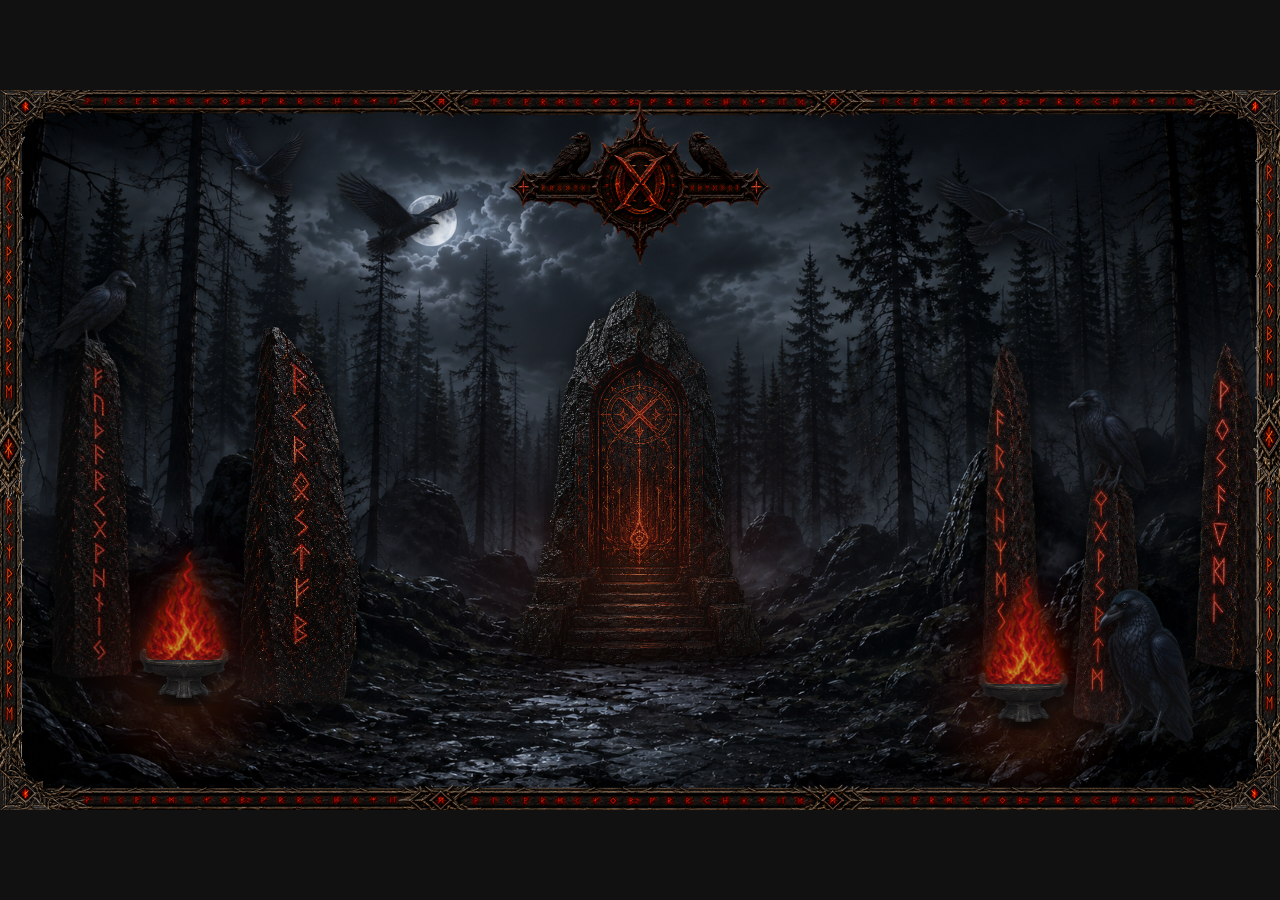
<file: frame-test.html>
<!doctype html>
<html lang="de">
<head>
  <meta charset="utf-8">
  <meta name="viewport" content="width=device-width, initial-scale=1">
  <title>Cryox Overlay – Vorschau</title>
  <link rel="stylesheet" href="css/overlay.css">
</head>
<body class="preview-mode">
  <main id="overlay" aria-label="Cryox Overlay Vorschau">
    <img class="overlay-layer overlay-background" data-layer="background" src="assets/backgrounds/forest_master.png" alt="" draggable="false">
    <div class="overlay-layer atmosphere-back" data-layer="atmosphere" aria-hidden="true"></div>
    <img class="overlay-layer runestone-portal" data-layer="portal" src="assets/portal/runestone_portal.png" alt="" draggable="false">

    <div class="overlay-layer atmosphere-ground" data-layer="atmosphere" aria-hidden="true">
      <span class="atmosphere-element portal-ground-shadow"></span>
      <span class="atmosphere-element portal-ground-light"></span>
    </div>

    <div class="overlay-layer runestones-layer" data-layer="runestones" aria-hidden="true">
      <img class="runestone runestone-01" src="assets/runestones/runestone_01.png" alt="" draggable="false">
      <img class="runestone runestone-02" src="assets/runestones/runestone_02.png" alt="" draggable="false">
      <img class="runestone runestone-03" src="assets/runestones/runestone_03.png" alt="" draggable="false">
      <img class="runestone runestone-04" src="assets/runestones/runestone_04.png" alt="" draggable="false">
      <img class="runestone runestone-05" src="assets/runestones/runestone_05.png" alt="" draggable="false">
    </div>

    <div class="overlay-layer ravens-layer" data-layer="ravens" aria-hidden="true">
      <img class="raven raven-flying raven-flying-01" src="assets/ravens/raven_flying_01.png" alt="" draggable="false">
      <img class="raven raven-flying raven-flying-02" src="assets/ravens/raven_flying_02.png" alt="" draggable="false">
      <img class="raven raven-flying raven-flying-03" src="assets/ravens/raven_flying_03.png" alt="" draggable="false">
      <img class="raven raven-sitting raven-sitting-left" src="assets/ravens/raven_sitting_left.png" alt="" draggable="false">
      <img class="raven raven-sitting raven-sitting-right-01" src="assets/ravens/raven_sitting_right_01.png" alt="" draggable="false">
      <img class="raven raven-sitting raven-sitting-right-02" src="assets/ravens/raven_sitting_right_02.png" alt="" draggable="false">
    </div>

    <div class="overlay-layer fire-layer" data-layer="fire" aria-hidden="true">
      <span class="atmosphere-element fire-light fire-light-left"></span>
      <span class="atmosphere-element fire-light fire-light-right"></span>
      <span class="fire-sparks fire-sparks-left" aria-hidden="true">
        <i class="fire-spark"></i><i class="fire-spark"></i><i class="fire-spark"></i>
        <i class="fire-spark"></i><i class="fire-spark"></i><i class="fire-spark"></i>
      </span>
      <span class="fire-sparks fire-sparks-right" aria-hidden="true">
        <i class="fire-spark"></i><i class="fire-spark"></i><i class="fire-spark"></i>
        <i class="fire-spark"></i><i class="fire-spark"></i><i class="fire-spark"></i>
      </span>
      <img class="fire-bowl fire-bowl-left" src="assets/fire/brazier_master.png" alt="" draggable="false">
      <img class="fire-flame fire-flame-left" src="assets/fire/bowl_flame.png" alt="" draggable="false">
      <img class="fire-bowl fire-bowl-left fire-bowl-front" src="assets/fire/brazier_master.png" alt="" draggable="false">
      <img class="fire-bowl fire-bowl-right" src="assets/fire/brazier_master.png" alt="" draggable="false">
      <img class="fire-flame fire-flame-right" src="assets/fire/bowl_flame.png" alt="" draggable="false">
      <img class="fire-bowl fire-bowl-right fire-bowl-front" src="assets/fire/brazier_master.png" alt="" draggable="false">
    </div>

    <div class="overlay-layer atmosphere-front" data-layer="atmosphere" aria-hidden="true"></div>
    <div class="overlay-layer scene-grade" data-layer="atmosphere" aria-hidden="true"></div>

    <img class="overlay-layer overlay-frame" data-layer="frame" src="assets/frame/frame_master.png" alt="" draggable="false">
    <img class="overlay-layer overlay-emblem" data-layer="emblem" src="assets/frame/emblem_master.png" alt="" draggable="false">
  </main>

  <script src="js/overlay.js"></script>
</body>
</html>
</file>
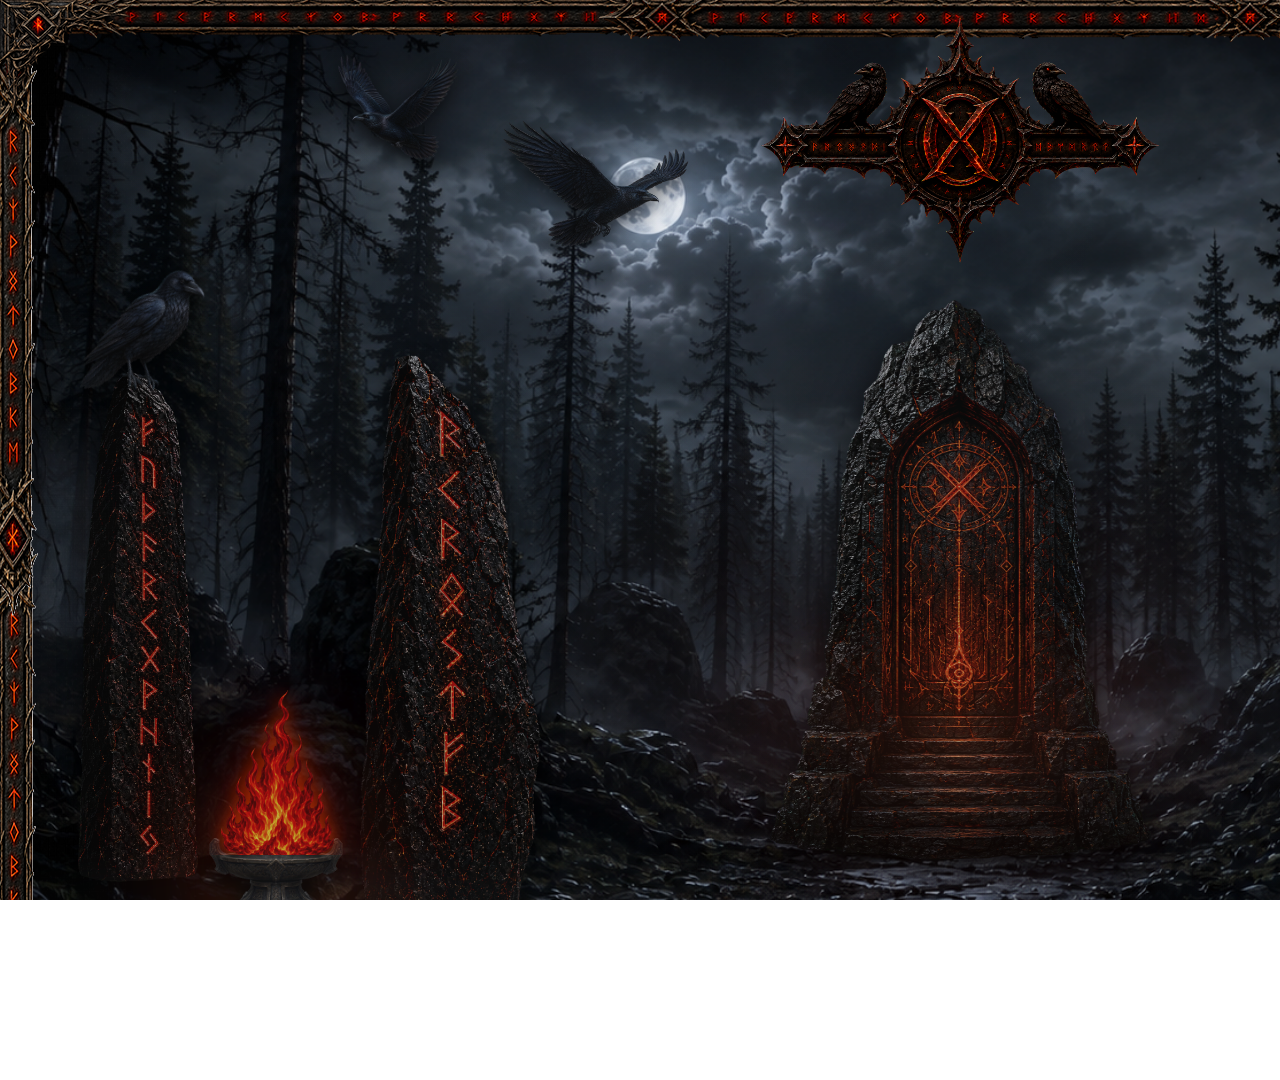
<file: live/overlay.html>
<!doctype html>
<html lang="de">
<head>
  <meta charset="utf-8">
  <meta name="viewport" content="width=1920, initial-scale=1">
  <title>Cryox OBS Overlay</title>
  <link rel="stylesheet" href="../css/overlay.css">
</head>
<body class="obs-mode">
  <main id="overlay" aria-label="Cryox OBS Overlay">
    <img class="overlay-layer overlay-background"
         data-layer="background"
         src="../assets/backgrounds/forest_master.png"
         alt=""
         draggable="false">

    <div class="overlay-layer atmosphere-back" data-layer="atmosphere" aria-hidden="true"></div>

    <img class="overlay-layer runestone-portal"
         data-layer="portal"
         src="../assets/portal/runestone_portal.png"
         alt=""
         draggable="false">

    <div class="overlay-layer atmosphere-ground" data-layer="atmosphere" aria-hidden="true">
      <span class="atmosphere-element portal-ground-shadow"></span>
      <span class="atmosphere-element portal-ground-light"></span>
    </div>

    <div class="overlay-layer runestones-layer" data-layer="runestones" aria-hidden="true">
      <img class="runestone runestone-01" src="../assets/runestones/runestone_01.png" alt="" draggable="false">
      <img class="runestone runestone-02" src="../assets/runestones/runestone_02.png" alt="" draggable="false">
      <img class="runestone runestone-03" src="../assets/runestones/runestone_03.png" alt="" draggable="false">
      <img class="runestone runestone-04" src="../assets/runestones/runestone_04.png" alt="" draggable="false">
      <img class="runestone runestone-05" src="../assets/runestones/runestone_05.png" alt="" draggable="false">
    </div>

    <div class="overlay-layer ravens-layer" data-layer="ravens" aria-hidden="true">
      <img class="raven raven-flying raven-flying-01" src="../assets/ravens/raven_flying_01.png" alt="" draggable="false">
      <img class="raven raven-flying raven-flying-02" src="../assets/ravens/raven_flying_02.png" alt="" draggable="false">
      <img class="raven raven-flying raven-flying-03" src="../assets/ravens/raven_flying_03.png" alt="" draggable="false">
      <img class="raven raven-sitting raven-sitting-left" src="../assets/ravens/raven_sitting_left.png" alt="" draggable="false">
      <img class="raven raven-sitting raven-sitting-right-01" src="../assets/ravens/raven_sitting_right_01.png" alt="" draggable="false">
      <img class="raven raven-sitting raven-sitting-right-02" src="../assets/ravens/raven_sitting_right_02.png" alt="" draggable="false">
    </div>

    <div class="overlay-layer fire-layer" data-layer="fire" aria-hidden="true">
      <span class="atmosphere-element fire-light fire-light-left"></span>
      <span class="atmosphere-element fire-light fire-light-right"></span>
      <span class="fire-sparks fire-sparks-left" aria-hidden="true">
        <i class="fire-spark"></i><i class="fire-spark"></i><i class="fire-spark"></i>
        <i class="fire-spark"></i><i class="fire-spark"></i><i class="fire-spark"></i>
      </span>
      <span class="fire-sparks fire-sparks-right" aria-hidden="true">
        <i class="fire-spark"></i><i class="fire-spark"></i><i class="fire-spark"></i>
        <i class="fire-spark"></i><i class="fire-spark"></i><i class="fire-spark"></i>
      </span>
      <img class="fire-bowl fire-bowl-left" src="../assets/fire/brazier_master.png" alt="" draggable="false">
      <img class="fire-flame fire-flame-left" src="../assets/fire/bowl_flame.png" alt="" draggable="false">
      <img class="fire-bowl fire-bowl-left fire-bowl-front" src="../assets/fire/brazier_master.png" alt="" draggable="false">
      <img class="fire-bowl fire-bowl-right" src="../assets/fire/brazier_master.png" alt="" draggable="false">
      <img class="fire-flame fire-flame-right" src="../assets/fire/bowl_flame.png" alt="" draggable="false">
      <img class="fire-bowl fire-bowl-right fire-bowl-front" src="../assets/fire/brazier_master.png" alt="" draggable="false">
    </div>

    <div class="overlay-layer atmosphere-front" data-layer="atmosphere" aria-hidden="true"></div>
    <div class="overlay-layer scene-grade" data-layer="atmosphere" aria-hidden="true"></div>

    <img class="overlay-layer overlay-frame"
         data-layer="frame"
         src="../assets/frame/frame_master.png"
         alt=""
         draggable="false">

    <img class="overlay-layer overlay-emblem"
         data-layer="emblem"
         src="../assets/frame/emblem_master.png"
         alt=""
         draggable="false">
  </main>

  <script src="../js/overlay.js"></script>
</body>
</html>
</file>
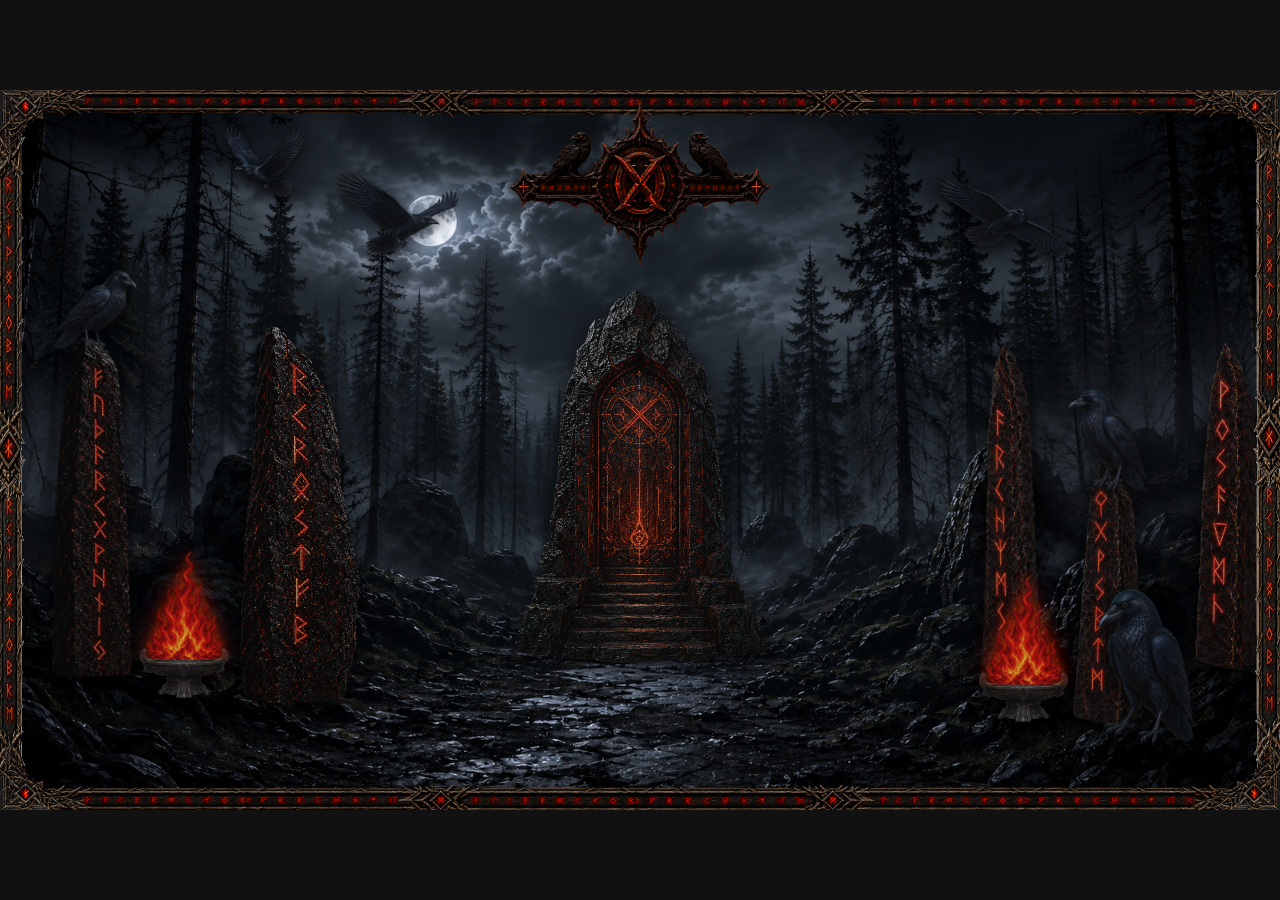
<file: preview/frame-preview.html>
<!doctype html>
<html lang="de">
<head>
  <meta charset="utf-8">
  <meta name="viewport" content="width=device-width, initial-scale=1">
  <title>Cryox Overlay – Vorschau</title>
  <link rel="stylesheet" href="../css/overlay.css">
</head>
<body class="preview-mode">
  <main id="overlay" aria-label="Cryox Overlay Vorschau">
    <img class="overlay-layer overlay-background" data-layer="background" src="../assets/backgrounds/forest_master.png" alt="" draggable="false">
    <img class="overlay-layer runestone-portal" data-layer="portal" src="../assets/portal/runestone_portal.png" alt="" draggable="false">

    <div class="overlay-layer runestones-layer" data-layer="runestones" aria-hidden="true">
      <img class="runestone runestone-01" src="../assets/runestones/runestone_01.png" alt="" draggable="false">
      <img class="runestone runestone-02" src="../assets/runestones/runestone_02.png" alt="" draggable="false">
      <img class="runestone runestone-03" src="../assets/runestones/runestone_03.png" alt="" draggable="false">
      <img class="runestone runestone-04" src="../assets/runestones/runestone_04.png" alt="" draggable="false">
      <img class="runestone runestone-05" src="../assets/runestones/runestone_05.png" alt="" draggable="false">
    </div>

    <div class="overlay-layer ravens-layer" data-layer="ravens" aria-hidden="true">
      <img class="raven raven-flying raven-flying-01" src="../assets/ravens/raven_flying_01.png" alt="" draggable="false">
      <img class="raven raven-flying raven-flying-02" src="../assets/ravens/raven_flying_02.png" alt="" draggable="false">
      <img class="raven raven-flying raven-flying-03" src="../assets/ravens/raven_flying_03.png" alt="" draggable="false">
      <img class="raven raven-sitting raven-sitting-left" src="../assets/ravens/raven_sitting_left.png" alt="" draggable="false">
      <img class="raven raven-sitting raven-sitting-right-01" src="../assets/ravens/raven_sitting_right_01.png" alt="" draggable="false">
      <img class="raven raven-sitting raven-sitting-right-02" src="../assets/ravens/raven_sitting_right_02.png" alt="" draggable="false">
    </div>

    <div class="overlay-layer fire-layer" data-layer="fire" aria-hidden="true">
      <img class="fire-bowl fire-bowl-left" src="../assets/fire/brazier_master.png" alt="" draggable="false">
      <img class="fire-flame fire-flame-left" src="../assets/fire/bowl_flame.png" alt="" draggable="false">
      <img class="fire-bowl fire-bowl-left fire-bowl-front" src="../assets/fire/brazier_master.png" alt="" draggable="false">
      <img class="fire-bowl fire-bowl-right" src="../assets/fire/brazier_master.png" alt="" draggable="false">
      <img class="fire-flame fire-flame-right" src="../assets/fire/bowl_flame.png" alt="" draggable="false">
      <img class="fire-bowl fire-bowl-right fire-bowl-front" src="../assets/fire/brazier_master.png" alt="" draggable="false">
    </div>

    <img class="overlay-layer overlay-frame" data-layer="frame" src="../assets/frame/frame_master.png" alt="" draggable="false">
    <img class="overlay-layer overlay-emblem" data-layer="emblem" src="../assets/frame/emblem_master.png" alt="" draggable="false">
  </main>

  <script src="../js/overlay.js"></script>
</body>
</html>
</file>
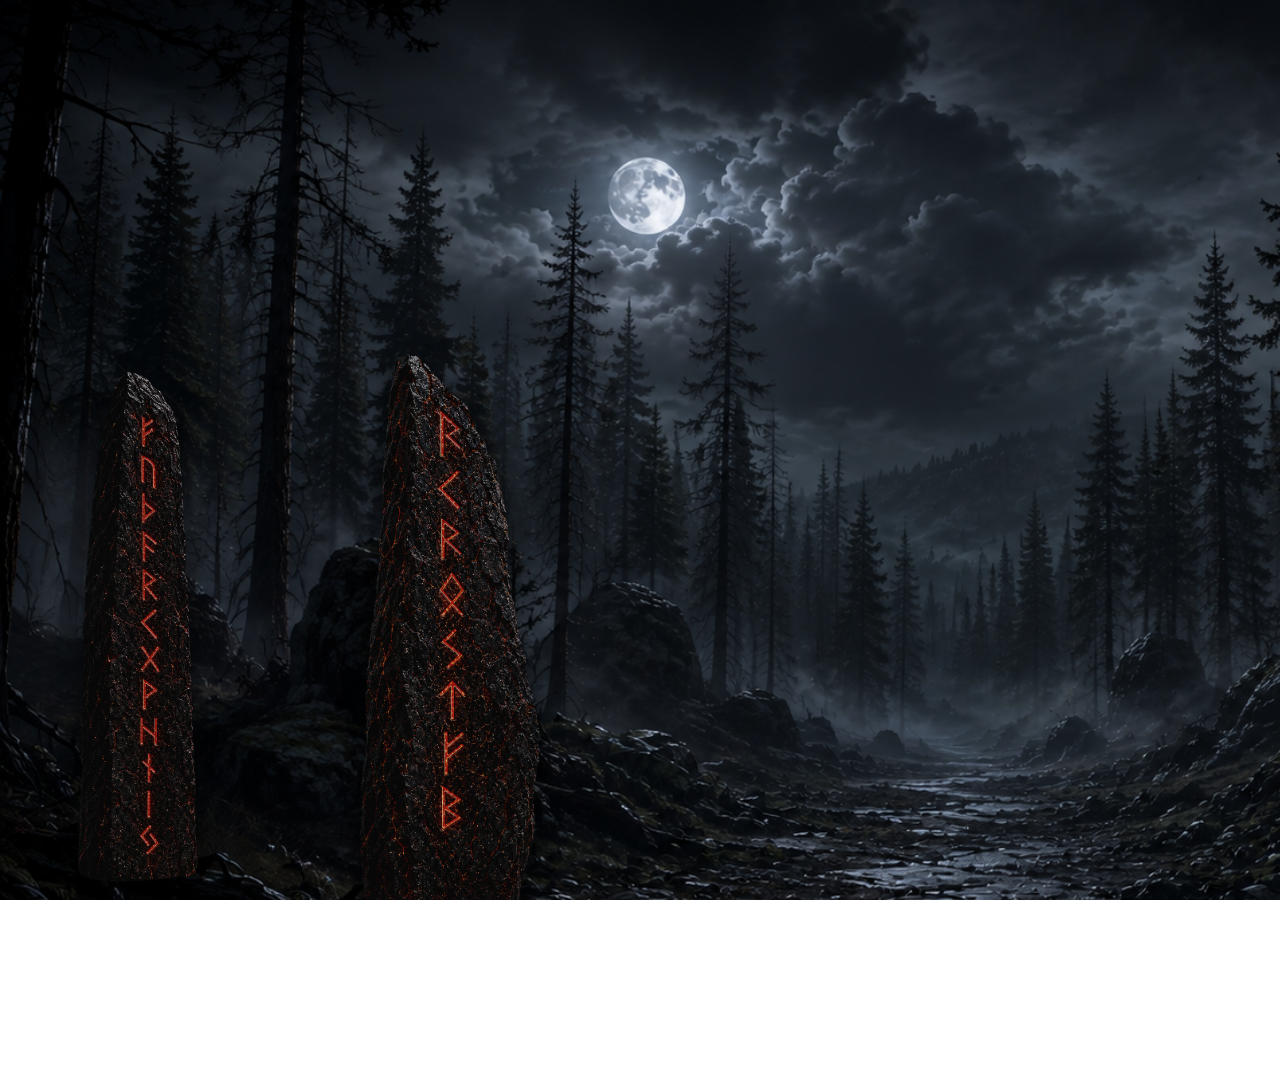
<file: preview/runestones-preview.html>
<!DOCTYPE html>
<html lang="de">
<head>
  <meta charset="UTF-8">
  <meta name="viewport" content="width=1920, initial-scale=1.0">
  <title>Cryox – Runensteine Vorschau</title>
  <link rel="stylesheet" href="../css/overlay.css">
</head>
<body>
  <main id="overlay">
    <img class="overlay-layer overlay-background"
         src="../assets/backgrounds/forest_master.png"
         alt=""
         draggable="false">

    <div class="overlay-layer runestones-layer" aria-hidden="true">
      <img class="runestone runestone-01" src="../assets/runestones/runestone_01.png" alt="" draggable="false">
      <img class="runestone runestone-02" src="../assets/runestones/runestone_02.png" alt="" draggable="false">
      <img class="runestone runestone-03" src="../assets/runestones/runestone_03.png" alt="" draggable="false">
      <img class="runestone runestone-04" src="../assets/runestones/runestone_04.png" alt="" draggable="false">
      <img class="runestone runestone-05" src="../assets/runestones/runestone_05.png" alt="" draggable="false">
    </div>

  </main>
</body>
</html>
</file>
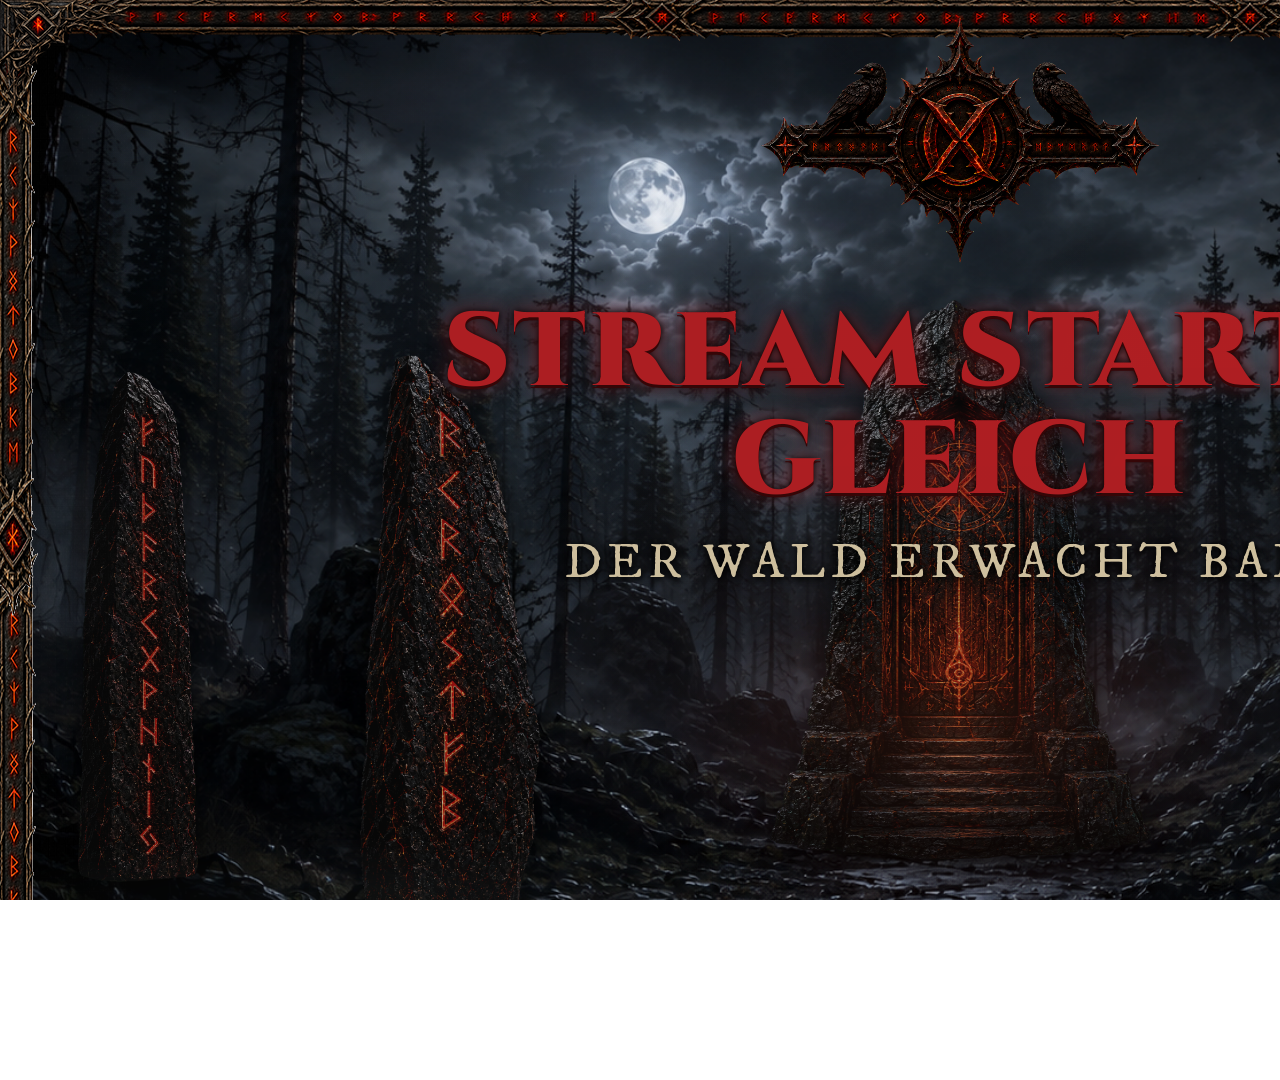
<file: start/overlay.html>
<!DOCTYPE html>
<html lang="de">
<head>
    <meta charset="UTF-8">
    <meta name="viewport" content="width=device-width, initial-scale=1.0">
    <title>Cryox Overlay – Stream startet gleich</title>
    <link rel="stylesheet" href="../css/overlay.css">
    <link rel="stylesheet" href="../css/start.css">
</head>
<body>
<div id="overlay" class="start-scene">
    <img class="overlay-layer overlay-background"
         data-layer="background"
         src="../assets/backgrounds/forest_master.png"
         alt=""
         draggable="false">

    <div class="overlay-layer atmosphere-back" data-layer="atmosphere" aria-hidden="true"></div>

    <img class="overlay-layer runestone-portal"
         data-layer="portal"
         src="../assets/portal/runestone_portal.png"
         alt=""
         draggable="false">

    <div class="overlay-layer atmosphere-ground" data-layer="atmosphere" aria-hidden="true">
        <span class="atmosphere-element portal-ground-shadow"></span>
        <span class="atmosphere-element portal-ground-light"></span>
    </div>

    <img class="overlay-layer overlay-raven overlay-raven-left" data-layer="ravens" hidden
         src="../assets/icons/raven_master.png" alt="" draggable="false">
    <img class="overlay-layer overlay-raven overlay-raven-right" data-layer="ravens" hidden
         src="../assets/icons/raven_master.png" alt="" draggable="false">

    <div class="fire-module fire-module-left" data-layer="fire" hidden>
        <canvas class="fire-canvas" aria-hidden="true"></canvas>
        <img class="fire-brazier" src="../assets/fire/brazier_master.png" alt="" draggable="false">
    </div>

    <div class="fire-module fire-module-right" data-layer="fire" hidden>
        <canvas class="fire-canvas" aria-hidden="true"></canvas>
        <img class="fire-brazier" src="../assets/fire/brazier_master.png" alt="" draggable="false">
    </div>

    <div class="overlay-layer runestones-layer" data-layer="runestones" aria-hidden="true">
        <img class="runestone runestone-01" src="../assets/runestones/runestone_01.png" alt="" draggable="false">
        <img class="runestone runestone-02" src="../assets/runestones/runestone_02.png" alt="" draggable="false">
        <img class="runestone runestone-03" src="../assets/runestones/runestone_03.png" alt="" draggable="false">
        <img class="runestone runestone-04" src="../assets/runestones/runestone_04.png" alt="" draggable="false">
        <img class="runestone runestone-05" src="../assets/runestones/runestone_05.png" alt="" draggable="false">
    </div>

    <div class="overlay-layer atmosphere-front" data-layer="atmosphere" aria-hidden="true"></div>
    <div class="overlay-layer scene-grade" data-layer="atmosphere" aria-hidden="true"></div>

    <div class="overlay-layer start-copy" aria-label="Stream startet gleich">
        <h1 class="start-heading" data-layer="heading">Stream startet gleich</h1>
        <p class="start-subtitle" data-layer="subtitle">Der Wald erwacht bald</p>
    </div>

    <p class="overlay-layer start-info" data-layer="info">
        Hol dir noch was zu trinken – gleich geht’s los.
    </p>

    <img class="overlay-layer overlay-frame"
         data-layer="frame"
         src="../assets/frame/frame_master.png"
         alt=""
         draggable="false">

    <img class="overlay-layer overlay-emblem"
         data-layer="emblem"
         src="../assets/frame/emblem_master.png"
         alt=""
         draggable="false">
</div>
<script src="../js/overlay.js"></script>
</body>
</html>
</file>
<file: css/overlay.css>
:root {
  --overlay-width: 1920px;
  --overlay-height: 1080px;

  /* Bestätigte Steinpositionen: zwei links, drei rechts. */
  --runestone-01-left: 78px;
  --runestone-01-bottom: 198px;
  --runestone-01-height: 510px;
  --runestone-02-left: 360px;
  --runestone-02-bottom: 160px;
  --runestone-02-height: 565px;
  --runestone-03-right: 360px;
  --runestone-03-bottom: 198px;
  --runestone-03-height: 500px;
  --runestone-04-right: 205px;
  --runestone-04-bottom: 125px;
  --runestone-04-height: 405px;
  --runestone-05-right: 30px;
  --runestone-05-bottom: 210px;
  --runestone-05-height: 490px;
}

* {
  box-sizing: border-box;
}

html,
body {
  width: 100%;
  height: 100%;
  margin: 0;
  overflow: hidden;
  background: transparent;
}

#overlay {
  position: relative;
  width: var(--overlay-width);
  height: var(--overlay-height);
  overflow: hidden;
  background: transparent;
}

.overlay-layer,
.atmosphere-element,
.runestone-portal,
.runestone,
.raven,
.fire-flame,
.fire-bowl {
  position: absolute;
  display: block;
  margin: 0;
  user-select: none;
  -webkit-user-drag: none;
  pointer-events: none;
}

[hidden] {
  display: none !important;
}

.overlay-background,
.overlay-frame {
  inset: 0;
  width: 100%;
  height: 100%;
}

.overlay-background {
  z-index: 1;
  object-fit: cover;
}

/*
 * Gemeinsame Atmosphäre für alle modularen Ebenen.
 * Die Effekte liegen separat und lassen sich mit ?atmosphere=0 abschalten.
 */
.atmosphere-back,
.atmosphere-ground,
.atmosphere-front,
.scene-grade {
  inset: 0;
  width: 100%;
  height: 100%;
  overflow: hidden;
}

.atmosphere-back {
  z-index: 5;
  background:
    radial-gradient(ellipse 616px 460px at 50% 61%, rgba(132, 20, 8, 0.12) 0%, rgba(75, 9, 4, 0.055) 44%, transparent 75%),
    radial-gradient(ellipse 760px 520px at 31% 17%, rgba(88, 117, 151, 0.075) 0%, transparent 68%);
  mix-blend-mode: screen;
}

.atmosphere-ground {
  z-index: 15;
}

.portal-ground-shadow,
.portal-ground-light {
  left: 50%;
  transform: translateX(-50%);
  border-radius: 50%;
}

.portal-ground-shadow {
  bottom: 196px;
  width: 516px;
  height: 72px;
  background: radial-gradient(ellipse, rgba(0, 0, 0, 0.7) 0%, rgba(0, 0, 0, 0.35) 46%, transparent 76%);
  filter: blur(10px);
  opacity: 0.72;
  mix-blend-mode: multiply;
}

.portal-ground-light {
  bottom: 168px;
  width: 588px;
  height: 300px;
  background: radial-gradient(ellipse at 50% 38%, rgba(224, 60, 11, 0.16) 0%, rgba(150, 18, 4, 0.075) 36%, transparent 72%);
  filter: blur(18px);
  opacity: 0.78;
  mix-blend-mode: screen;
}

.runestone-portal {
  z-index: 10;
  left: 50%;
  bottom: 220px;
  height: 560px;
  width: auto;
  object-fit: contain;
  transform: translateX(-50%) scaleX(1.2);
  transform-origin: center bottom;
  opacity: 0.96;
  filter:
    brightness(0.82)
    contrast(0.94)
    saturate(0.8)
    blur(0.18px)
    drop-shadow(0 12px 15px rgba(0, 0, 0, 0.76));
}

.runestones-layer,
.ravens-layer,
.fire-layer {
  inset: 0;
  width: 100%;
  height: 100%;
}

.runestones-layer {
  z-index: 20;
}

.runestones-layer::before {
  position: absolute;
  inset: 0;
  z-index: 0;
  content: "";
  background:
    radial-gradient(ellipse 105px 27px at 148px 877px, rgba(0, 0, 0, 0.72) 0%, transparent 74%),
    radial-gradient(ellipse 135px 32px at 455px 921px, rgba(0, 0, 0, 0.75) 0%, transparent 74%),
    radial-gradient(ellipse 112px 28px at 1510px 882px, rgba(0, 0, 0, 0.73) 0%, transparent 74%),
    radial-gradient(ellipse 90px 24px at 1650px 954px, rgba(0, 0, 0, 0.7) 0%, transparent 74%),
    radial-gradient(ellipse 105px 27px at 1830px 869px, rgba(0, 0, 0, 0.72) 0%, transparent 74%);
  filter: blur(8px);
  opacity: 0.82;
  mix-blend-mode: multiply;
}

.runestone {
  z-index: 1;
  height: auto;
  object-fit: contain;
  transform-origin: center bottom;
  opacity: 0.965;
  filter:
    brightness(0.82)
    contrast(0.94)
    saturate(0.82)
    blur(0.16px)
    drop-shadow(0 10px 13px rgba(0, 0, 0, 0.72));
}

.runestone-01 {
  left: var(--runestone-01-left);
  bottom: var(--runestone-01-bottom);
  height: var(--runestone-01-height);
}

.runestone-02 {
  left: var(--runestone-02-left);
  bottom: var(--runestone-02-bottom);
  height: var(--runestone-02-height);
}

.runestone-03 {
  right: var(--runestone-03-right);
  bottom: var(--runestone-03-bottom);
  height: var(--runestone-03-height);
}

.runestone-04 {
  right: var(--runestone-04-right);
  bottom: var(--runestone-04-bottom);
  height: var(--runestone-04-height);
}

.runestone-05 {
  right: var(--runestone-05-right);
  bottom: var(--runestone-05-bottom);
  height: var(--runestone-05-height);
}

.ravens-layer {
  z-index: 30;
}

.raven {
  width: auto;
  height: auto;
  object-fit: contain;
  transform-origin: center;
  opacity: 0.94;
  filter:
    brightness(0.7)
    contrast(0.92)
    saturate(0.58)
    blur(0.14px)
    drop-shadow(0 7px 10px rgba(0, 0, 0, 0.7));
}

.raven-flying-01 {
  top: 119px;
  left: 499px;
  width: 196px;
}

.raven-flying-02 {
  top: 52px;
  left: 313px;
  width: 167px;
}

.raven-flying-03 {
  top: 117px;
  left: 1394px;
  width: 219px;
}

.raven-sitting-left {
  top: 257px;
  left: 67px;
  height: 152px;
  transform: rotate(20deg);
  transform-origin: center bottom;
}

.raven-sitting-right-01 {
  top: 436px;
  left: 1606px;
  height: 178px;
  transform: rotate(-10deg) scale(0.98);
  transform-origin: center bottom;
}

.raven-sitting-right-02 {
  top: 731px;
  left: 1616px;
  height: 266px;
}

.fire-layer {
  /* Beide Feuergruppen liegen garantiert vor sämtlichen Runensteinen. */
  z-index: 60;
  isolation: isolate;
}

.fire-light {
  z-index: 0;
  width: 350px;
  height: 365px;
  border-radius: 50%;
  background: radial-gradient(ellipse at 50% 65%, rgba(255, 103, 25, 0.28) 0%, rgba(188, 31, 5, 0.14) 34%, rgba(91, 5, 2, 0.055) 56%, transparent 74%);
  filter: blur(18px);
  opacity: 0.78;
  mix-blend-mode: screen;
  transform-origin: center 72%;
}

.fire-light-left {
  left: 101px;
  bottom: 73px;
}

.fire-light-right {
  right: 210px;
  bottom: 37px;
}

.fire-bowl {
  z-index: 1;
  width: 162px;
  height: auto;
  filter:
    brightness(0.76)
    contrast(0.92)
    saturate(0.72)
    drop-shadow(0 9px 12px rgba(0, 0, 0, 0.76));
}

.fire-bowl-front {
  z-index: 3;
  clip-path: inset(37% 0 0 0);
}

.fire-bowl-left {
  left: 195px;
  bottom: 156px;
}

.fire-bowl-right {
  right: 304px;
  bottom: 120px;
  transform: scaleX(-1);
  z-index: 11;
}

.fire-flame {
  z-index: 2;
  width: 113px;
  height: auto;
  transform-origin: center bottom;
  opacity: 0.95;
  filter:
    brightness(0.9)
    contrast(0.93)
    saturate(0.84)
    drop-shadow(0 0 8px rgba(255, 65, 7, 0.62))
    drop-shadow(0 0 20px rgba(165, 13, 2, 0.38));
}

.fire-sparks {
  position: absolute;
  display: block;
  z-index: 14;
  width: 92px;
  height: 154px;
  overflow: visible;
  pointer-events: none;
}

.fire-sparks-left {
  left: 232px;
  bottom: 329px;
}

.fire-sparks-right {
  right: 337px;
  bottom: 293px;
}

.fire-spark {
  --spark-drift: 0px;
  position: absolute;
  bottom: 0;
  width: 4px;
  height: 4px;
  border-radius: 50%;
  background: rgba(255, 190, 72, 0.98);
  box-shadow:
    0 0 5px rgba(255, 122, 22, 0.95),
    0 0 10px rgba(221, 38, 5, 0.7);
  opacity: 0;
}

.fire-spark:nth-child(1) {
  --spark-drift: -13px;
  left: 16%;
  width: 3px;
  height: 3px;
}

.fire-spark:nth-child(2) {
  --spark-drift: 18px;
  left: 35%;
  width: 5px;
  height: 5px;
}

.fire-spark:nth-child(3) {
  --spark-drift: -8px;
  left: 54%;
}

.fire-spark:nth-child(4) {
  --spark-drift: 12px;
  left: 71%;
  width: 3px;
  height: 3px;
}

.fire-spark:nth-child(5) {
  --spark-drift: -19px;
  left: 84%;
  width: 2px;
  height: 2px;
}

.fire-spark:nth-child(6) {
  --spark-drift: 7px;
  left: 45%;
  width: 3px;
  height: 3px;
}

.fire-flame-left {
  left: 221px;
  bottom: 219px;
}

.fire-flame-right {
  right: 327px;
  bottom: 183px;
  transform: none;
  z-index: 12;
}

.fire-bowl-right.fire-bowl-front {
  z-index: 13;
}

.atmosphere-front {
  z-index: 70;
  background:
    radial-gradient(ellipse 720px 95px at 50% 90%, rgba(121, 142, 156, 0.095) 0%, rgba(70, 86, 101, 0.045) 50%, transparent 78%),
    radial-gradient(ellipse 610px 72px at 19% 83%, rgba(119, 139, 151, 0.08) 0%, transparent 75%),
    radial-gradient(ellipse 650px 74px at 84% 86%, rgba(119, 139, 151, 0.075) 0%, transparent 75%);
  filter: blur(9px);
  opacity: 0.8;
  mix-blend-mode: screen;
}

.scene-grade {
  z-index: 90;
  background:
    radial-gradient(circle at 31% 18%, rgba(94, 125, 160, 0.055) 0%, transparent 38%),
    linear-gradient(180deg, rgba(2, 7, 12, 0.015) 0%, rgba(2, 5, 8, 0.1) 100%);
  mix-blend-mode: multiply;
  opacity: 0.72;
}

.overlay-frame {
  z-index: 100;
  object-fit: fill;
}

.overlay-emblem {
  z-index: 110;
  top: 5px;
  left: 50%;
  width: 405px;
  height: auto;
  object-fit: contain;
  transform: translateX(-50%);
  transform-origin: center top;
}

/*
 * Das Feuer lebt standardmäßig. Mit ?firemotion=0 lässt es sich einfrieren.
 * ?motion=1 ergänzt weiterhin nur die dezente Bewegung der Flugraben.
 */
.motion-enabled .raven-flying-01 {
  animation: raven-drift-a 9s ease-in-out infinite alternate;
}

.motion-enabled .raven-flying-02 {
  animation: raven-drift-b 11s ease-in-out infinite alternate;
}

.motion-enabled .raven-flying-03 {
  animation: raven-drift-c 10s ease-in-out infinite alternate;
}

.fire-motion-enabled .fire-flame-left {
  animation: flame-flicker-left 1.67s linear infinite;
  will-change: transform, opacity;
}

.fire-motion-enabled .fire-flame-right {
  animation: flame-flicker-right 1.43s linear infinite;
  will-change: transform, opacity;
}

.fire-motion-enabled .fire-light-left {
  animation: fire-light-pulse-left 2.05s ease-in-out infinite;
  will-change: transform, opacity;
}

.fire-motion-enabled .fire-light-right {
  animation: fire-light-pulse-right 1.78s ease-in-out infinite;
  will-change: transform, opacity;
}

.fire-motion-enabled .fire-spark {
  animation-name: ember-rise;
  animation-timing-function: cubic-bezier(0.2, 0.62, 0.42, 1);
  animation-iteration-count: infinite;
  will-change: transform, opacity;
}

.fire-motion-enabled .fire-sparks-left .fire-spark:nth-child(1) {
  animation-duration: 2.37s;
  animation-delay: -0.72s;
}

.fire-motion-enabled .fire-sparks-left .fire-spark:nth-child(2) {
  animation-duration: 2.81s;
  animation-delay: -2.14s;
}

.fire-motion-enabled .fire-sparks-left .fire-spark:nth-child(3) {
  animation-duration: 3.18s;
  animation-delay: -1.43s;
}

.fire-motion-enabled .fire-sparks-left .fire-spark:nth-child(4) {
  animation-duration: 2.62s;
  animation-delay: -0.19s;
}

.fire-motion-enabled .fire-sparks-left .fire-spark:nth-child(5) {
  animation-duration: 3.42s;
  animation-delay: -2.75s;
}

.fire-motion-enabled .fire-sparks-left .fire-spark:nth-child(6) {
  animation-duration: 2.96s;
  animation-delay: -1.05s;
}

.fire-motion-enabled .fire-sparks-right .fire-spark:nth-child(1) {
  animation-duration: 2.73s;
  animation-delay: -1.67s;
}

.fire-motion-enabled .fire-sparks-right .fire-spark:nth-child(2) {
  animation-duration: 3.11s;
  animation-delay: -0.38s;
}

.fire-motion-enabled .fire-sparks-right .fire-spark:nth-child(3) {
  animation-duration: 2.49s;
  animation-delay: -2.22s;
}

.fire-motion-enabled .fire-sparks-right .fire-spark:nth-child(4) {
  animation-duration: 3.36s;
  animation-delay: -1.26s;
}

.fire-motion-enabled .fire-sparks-right .fire-spark:nth-child(5) {
  animation-duration: 2.89s;
  animation-delay: -0.86s;
}

.fire-motion-enabled .fire-sparks-right .fire-spark:nth-child(6) {
  animation-duration: 3.57s;
  animation-delay: -2.94s;
}

@keyframes raven-drift-a {
  to { transform: translate(9px, -5px) rotate(-1deg); }
}

@keyframes raven-drift-b {
  to { transform: translate(-7px, 7px) rotate(1.2deg); }
}

@keyframes raven-drift-c {
  to { transform: translate(10px, 4px) rotate(-0.8deg); }
}

@keyframes flame-flicker-left {
  0%, 100% { transform: translate3d(0, 0, 0) rotate(0deg) scale(1, 1); opacity: 0.95; }
  13% { transform: translate3d(-1px, 1px, 0) rotate(-0.8deg) scale(0.985, 0.992); opacity: 0.91; }
  29% { transform: translate3d(1px, -3px, 0) rotate(1.15deg) scale(1.025, 1.035); opacity: 0.98; }
  47% { transform: translate3d(-2px, -1px, 0) rotate(-1.35deg) scale(0.97, 1.012); opacity: 0.93; }
  66% { transform: translate3d(2px, -4px, 0) rotate(0.9deg) scale(1.018, 1.048); opacity: 0.99; }
  82% { transform: translate3d(0, 1px, 0) rotate(-0.45deg) scale(0.992, 0.985); opacity: 0.92; }
}

@keyframes flame-flicker-right {
  0%, 100% { transform: translate3d(0, 0, 0) rotate(0deg) scale(1, 1); opacity: 0.95; }
  11% { transform: translate3d(2px, -2px, 0) rotate(1deg) scale(1.018, 1.026); opacity: 0.98; }
  28% { transform: translate3d(-1px, 1px, 0) rotate(-0.65deg) scale(0.982, 0.989); opacity: 0.92; }
  44% { transform: translate3d(1px, -4px, 0) rotate(1.3deg) scale(1.027, 1.046); opacity: 0.99; }
  61% { transform: translate3d(-2px, -1px, 0) rotate(-1.1deg) scale(0.973, 1.014); opacity: 0.93; }
  79% { transform: translate3d(1px, -3px, 0) rotate(0.55deg) scale(1.012, 1.035); opacity: 0.97; }
  90% { transform: translate3d(0, 1px, 0) rotate(-0.35deg) scale(0.994, 0.986); opacity: 0.91; }
}

@keyframes fire-light-pulse-left {
  0%, 100% { transform: scale(0.98, 0.97); opacity: 0.67; }
  23% { transform: scale(1.035, 1.015); opacity: 0.81; }
  51% { transform: scale(0.995, 1.025); opacity: 0.72; }
  74% { transform: scale(1.055, 1.04); opacity: 0.85; }
}

@keyframes fire-light-pulse-right {
  0%, 100% { transform: scale(1.02, 1); opacity: 0.76; }
  19% { transform: scale(0.98, 0.97); opacity: 0.66; }
  43% { transform: scale(1.045, 1.035); opacity: 0.84; }
  67% { transform: scale(1, 1.02); opacity: 0.71; }
  86% { transform: scale(1.055, 1.025); opacity: 0.82; }
}

@keyframes ember-rise {
  0%, 18% {
    transform: translate3d(0, 0, 0) scale(0.35);
    opacity: 0;
  }
  27% { opacity: 0.95; }
  54% { opacity: 0.72; }
  78% { opacity: 0.38; }
  100% {
    transform: translate3d(var(--spark-drift), -148px, 0) scale(0.08);
    opacity: 0;
  }
}

body.preview-mode {
  background: #111;
}

body.preview-mode #overlay {
  position: absolute;
  top: 50%;
  left: 50%;
  transform-origin: center;
}

@media (prefers-reduced-motion: reduce) {
  .raven-flying,
  .fire-flame,
  .fire-light,
  .fire-spark {
    animation: none !important;
  }
}
</file>
<file: css/start.css>
@font-face {
  font-family: "Cinzel";
  src: url("../assets/fonts/cinzel-latin-900-normal.woff2") format("woff2");
  font-style: normal;
  font-weight: 900;
  font-display: swap;
}

@font-face {
  font-family: "IM FELL DW Pica";
  src: url("../assets/fonts/im-fell-dw-pica-latin-400-normal.woff2") format("woff2");
  font-style: normal;
  font-weight: 400;
  font-display: swap;
}

:root {
  --start-red: #b51f23;
  --start-red-dark: #380607;
  --start-ivory: #d8c8a5;
}

.start-copy {
  z-index: 30;
  top: 300px;
  left: 50%;
  width: 1320px;
  text-align: center;
  transform: translateX(-50%);
}

.start-heading {
  margin: 0;
  color: var(--start-red);
  font-family: "Cinzel", Georgia, serif;
  font-size: 104px;
  font-weight: 900;
  line-height: 1.04;
  letter-spacing: 3px;
  text-transform: uppercase;
  text-shadow:
    0 3px 0 var(--start-red-dark),
    0 0 7px #000,
    0 0 20px rgba(181, 31, 35, 0.62);
}

.start-subtitle {
  margin: 22px 0 0;
  color: var(--start-ivory);
  font-family: "IM FELL DW Pica", Georgia, serif;
  font-size: 50px;
  font-weight: 400;
  line-height: 1;
  letter-spacing: 5px;
  text-transform: uppercase;
  text-shadow: 0 2px 6px #000, 0 0 14px rgba(0, 0, 0, 0.9);
}

.start-info {
  z-index: 30;
  bottom: 94px;
  left: 50%;
  width: 1100px;
  margin: 0;
  color: var(--start-ivory);
  font-family: "IM FELL DW Pica", Georgia, serif;
  font-size: 31px;
  line-height: 1.2;
  letter-spacing: 2px;
  text-align: center;
  text-transform: uppercase;
  transform: translateX(-50%);
  text-shadow: 0 2px 6px #000, 0 0 12px #000;
}

.start-heading[hidden],
.start-subtitle[hidden],
.start-info[hidden] {
  display: none;
}
</file>
